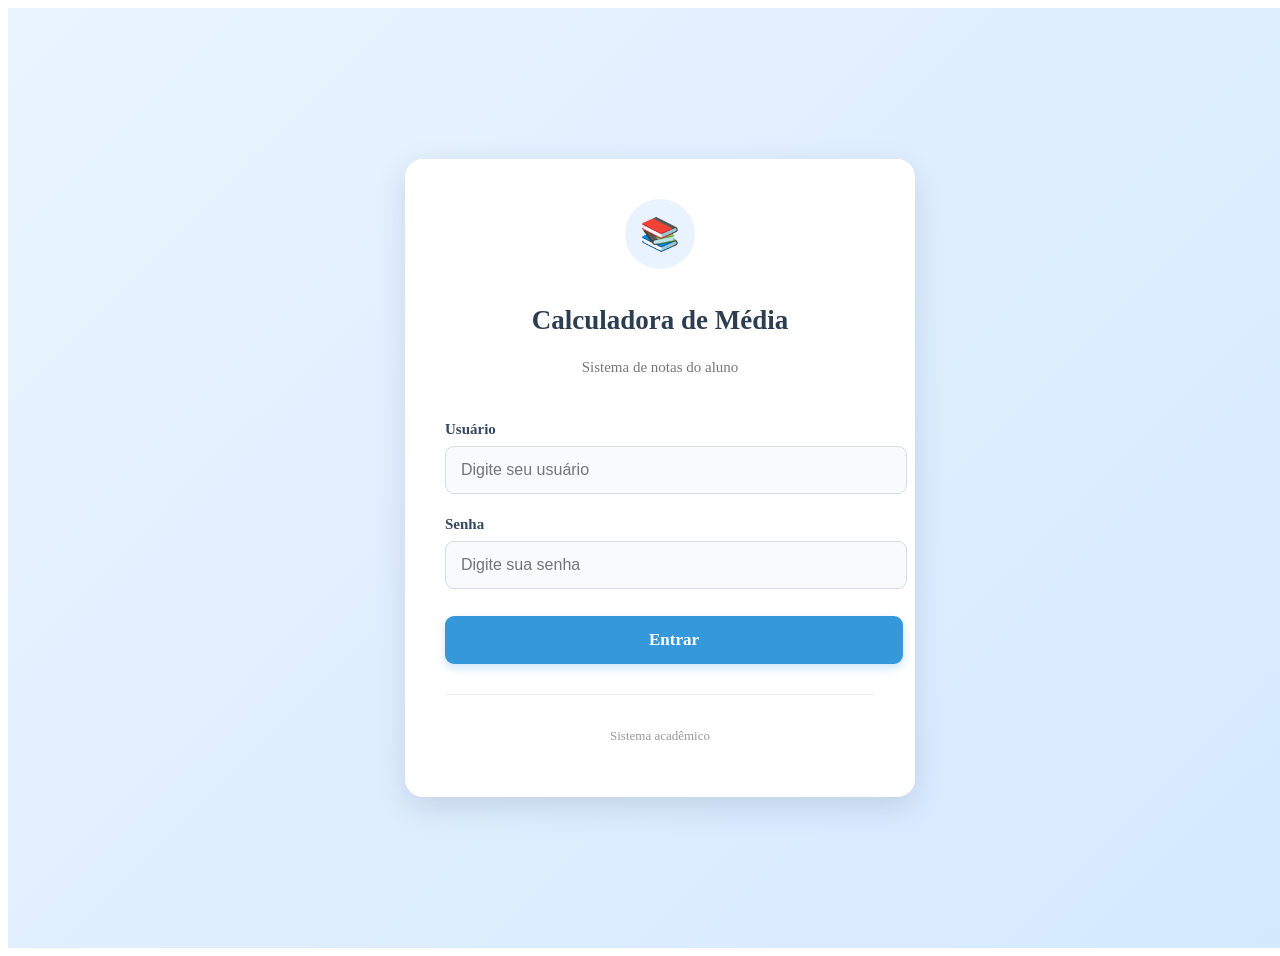
<file: index.html>
<!DOCTYPE html>
<html lang="pt-br">

<head>
    <meta charset="UTF-8">
    <meta name="viewport" content="width=device-width, initial-scale=1.0">

    <title>Login - Calculadora de Média</title>

    <link rel="stylesheet" href="./css/login.css">
</head>

<body>

    <div class="login-container">

        <div class="login-card">

            <div class="login-header">

                <div class="icone">📚</div>

                <h1>Calculadora de Média</h1>

                <p>
                    Sistema de notas do aluno
                </p>

            </div>

            <div class="login-form">

                <label for="usuario">Usuário</label>

                <input
                    type="text"
                    id="usuario"
                    placeholder="Digite seu usuário"
                    required
                >

                <label for="senha">Senha</label>

                <input
                    type="password"
                    id="senha"
                    placeholder="Digite sua senha"
                    required
                >

                <a href="./html/media.html" class="botao">
                    Entrar
                </a>

            </div>

            <div class="login-footer">

                <p>
                    Sistema acadêmico
                </p>

            </div>

        </div>

    </div>

</body>

</html>
</file>
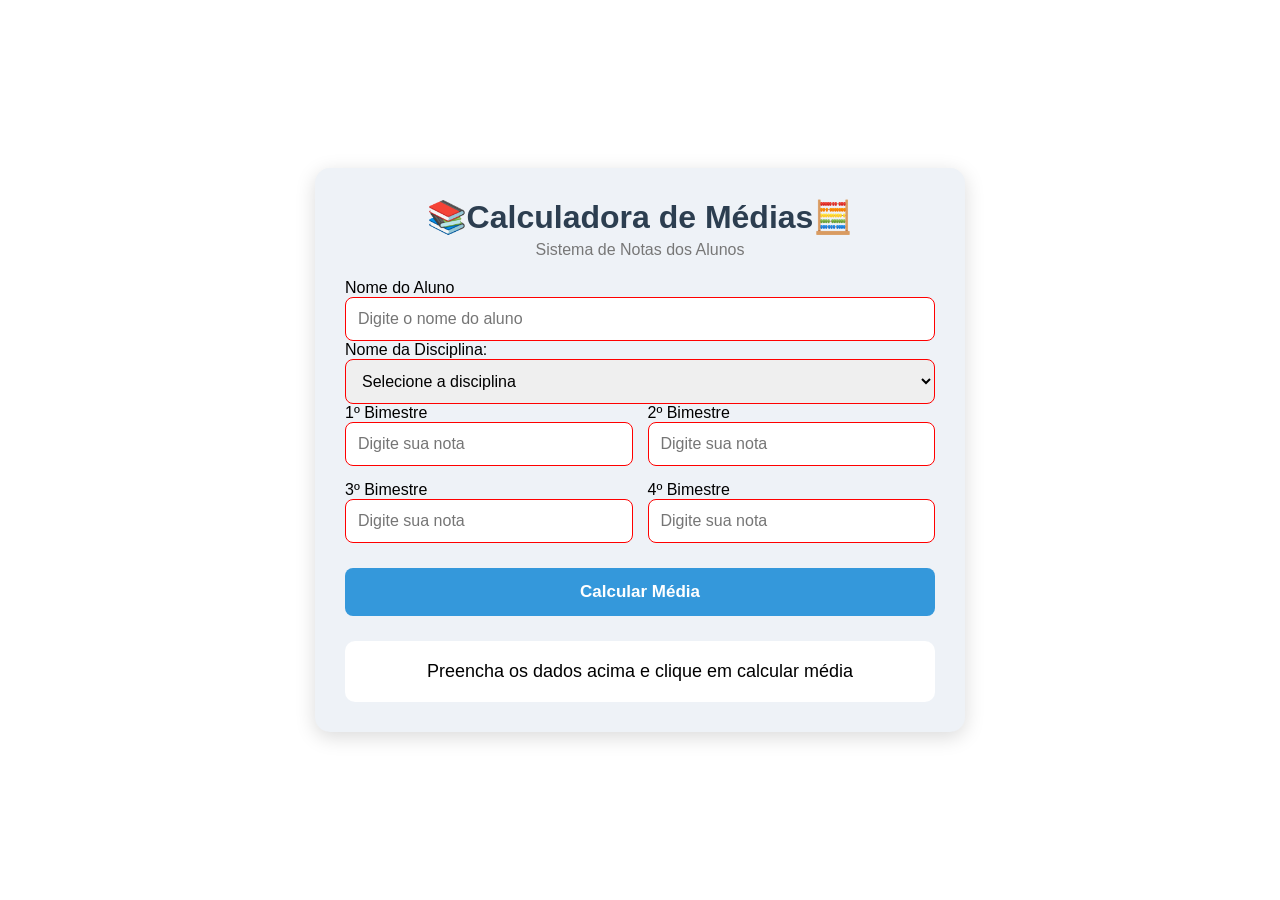
<file: html/media.html>
<!DOCTYPE html>
<html lang="pt-br">
<head>
    <meta charset="UTF-8">
    <meta name="viewport" content="width=device-width, initial-scale=1.0">
    <title>Calculadora de Média</title>
    <link rel="stylesheet" href="../css/style.css">
</head>
<body>
    
    <div class="container">
        <h1>📚Calculadora de Médias🧮</h1>
        <p class="subtitulo">Sistema de Notas dos Alunos</p>

        <div id="formulário">
            <label>Nome do Aluno</label>
            <input type="text" id="nome"
            placeholder="Digite o nome do aluno" required>

            <label>Nome da Disciplina:</label>
            <select id="disciplina" required>
                <option value="">Selecione a disciplina</option>
                <option value="FDD">Fundamentos do Design Digital</option>
                <option value="FIDI">Fotografia Digital</option>
                <option value="PRAAI">Projetos de Audio e Video</option>
            </select>
            
            <div class="notas">
                <div>
                <label>1º Bimestre</label>
                <input type="number" id="nota1"
                placeholder="Digite sua nota" required>
                </div>

                <div>
                <label>2º Bimestre</label>
                <input type="number" id="nota2"
                placeholder="Digite sua nota" required>
                </div>

                <div>
                <label>3º Bimestre</label>
                <input type="number" id="nota3"
                placeholder="Digite sua nota" required>
                </div>

                <div>
                <label>4º Bimestre</label>
                <input type="number" id="nota4"
                placeholder="Digite sua nota" required>
                </div>

            </div>

            <button id="calcular" onclick="calcularMedia()">
                Calcular Média
            </button>

            <button id="novocalculo" onclick="calcularNovo()">
                Calcular Novamente
            </button>

            <div id="resultado" class="resultado">
                <p>Preencha os dados acima e clique em calcular média</p>
            </div>



        </div>
    </div>





    <script src="../js/calcular-media.js"></script>
</body>
</html>
</file>
<file: css/login.css>
/* ==============================
   TELA DE LOGIN
================================= */

.login-container {
    min-height: 100vh;
    width: 100%;

    display: flex;
    justify-content: center;
    align-items: center;

    padding: 20px;

    background: linear-gradient(
        135deg,
        #eaf4ff,
        #d4e9ff
    );
}


/* CARTÃO DE LOGIN */

.login-card {
    width: 100%;
    max-width: 430px;

    background: white;

    border-radius: 18px;

    padding: 40px;

    box-shadow:
        0 10px 30px rgba(44, 62, 80, 0.15);

    text-align: center;
}


/* CABEÇALHO */

.login-header {
    display: flex;
    flex-direction: column;
    align-items: center;

    margin-bottom: 30px;
}

.icone {
    width: 70px;
    height: 70px;

    margin-bottom: 18px;

    display: flex;
    justify-content: center;
    align-items: center;

    background: #e8f3ff;

    border-radius: 50%;

    font-size: 32px;
}

.login-header h1 {
    margin-bottom: 8px;

    color: #2c3e50;

    font-size: 27px;
}

.login-header p {
    color: #777;

    font-size: 15px;
}


/* FORMULÁRIO */

.login-form {
    width: 100%;

    text-align: left;
}

.login-form label {
    display: block;

    margin-bottom: 8px;

    color: #34495e;

    font-size: 15px;

    font-weight: bold;
}

.login-form input {
    width: 100%;

    padding: 14px 15px;

    margin-bottom: 22px;

    border: 1px solid #d5dce3;

    border-radius: 9px;

    background: #f8fafc;

    color: #2c3e50;

    font-size: 16px;

    transition: 0.2s;
}


/* CAMPO AO CLICAR */

.login-form input:focus {
    outline: none;

    border-color: #3498db;

    background: white;

    box-shadow:
        0 0 0 3px rgba(52, 152, 219, 0.15);
}


/* BOTÃO */

.botao {
    display: block;

    width: 100%;

    padding: 14px;

    margin-top: 5px;

    border-radius: 9px;

    background: #3498db;

    color: white;

    text-align: center;

    text-decoration: none;

    font-size: 17px;

    font-weight: bold;

    box-shadow:
        0 4px 10px rgba(52, 152, 219, 0.25);

    transition: 0.2s;
}


/* EFEITO DO BOTÃO */

.botao:hover {
    background: #2980b9;

    transform: translateY(-1px);

    box-shadow:
        0 6px 14px rgba(52, 152, 219, 0.30);
}


/* RODAPÉ */

.login-footer {
    margin-top: 30px;

    padding-top: 20px;

    border-top: 1px solid #eeeeee;

    text-align: center;
}

.login-footer p {
    color: #999;

    font-size: 13px;
}


/* RESPONSIVIDADE */

@media (max-width: 500px) {

    .login-card {
        padding: 30px 25px;
    }

    .login-header h1 {
        font-size: 23px;
    }

}
</file>
<file: css/style.css>
*{
    box-sizing: border-box;
    margin: 0;
    padding: 0;
}
body{
    font-family: Arial, Helvetica, sans-serif;
    background: white;
    min-height: 100vh;
    display: flex;
    justify-content: center;
    align-items: center;
}
.container{
    background: #eef2f7;
    width: 90%;
    max-width: 650px;
    padding: 30px;
    border-radius: 15px;
    box-shadow: 0 5px 20px rgba(0, 0, 0, 0.15);
}
h1{
    text-align: center;
    color: #2c3e50;
    margin-bottom: 5px;
}
.subtitulo{
    text-align: center;
    color: #777;
    margin-bottom: 20px;
}
#formulario{
    display: block;
    margin-top: 15px;
    margin-bottom: 5px;
    font-weight: bold;
    color: #34495e;
}
input, select{
    width: 100%;
    padding: 12px;
    border: 1px solid red;
    border-radius: 8px;
    font-size: 16px;
}
input:focus, select:focus{
    outline: none;
    border: 1px solid blue;
}
input:valid, select:valid{
    outline: none;
    border: 1px solid green;
}
.notas{
    display: grid;
    grid-template-columns: 1fr 1fr;
    gap: 15px;
}
button{
    width: 100%;
    margin-top: 25px;
    padding: 14px;
    border: none;
    border-radius: 8px;
    background: #3498db;
    color: white;
    font-size: 17px;
    font-weight: bold;
    cursor: pointer;
}
button:hover{
    background-color: darkblue;
}
.resultado{
    margin-top: 25px;
    padding: 20px;
    background: white;
    border-radius: 10px;
    text-align: center;
    font-size: 18px;
}
.aprovado{
    color: rgb(0, 255, 0);
    font-weight: bold;
    font-size: 24px;
}
.recuperacao{
    color: rgb(255, 174, 0);
    font-weight: bold;
    font-size: 24px;
}
#link:hover{
    background: blue;
}
</file>
